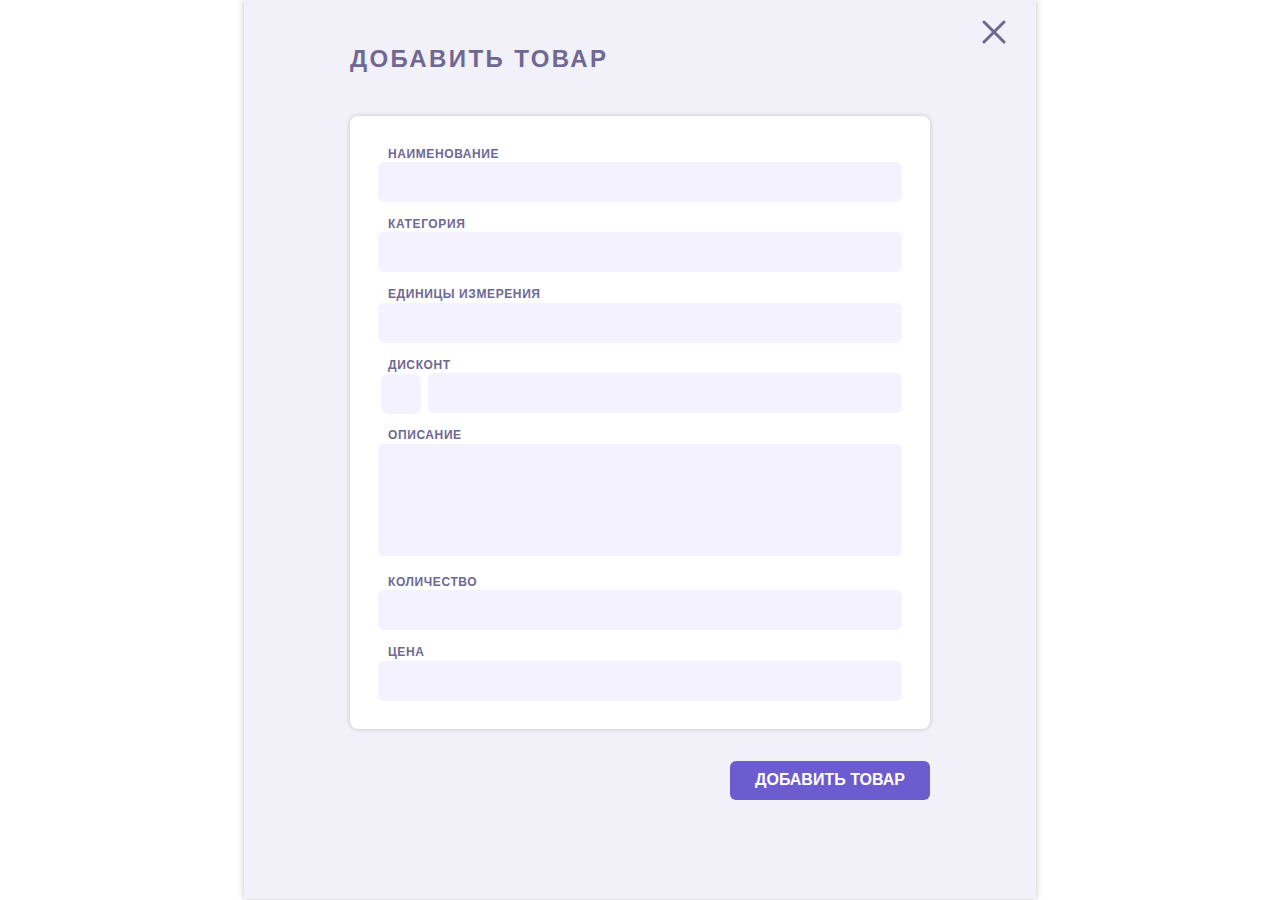
<file: index.html>
<!DOCTYPE html>
<html lang="ru">
<head>
  <meta charset="UTF-8">
  <meta http-equiv="X-UA-Compatible" content="IE=edge">
  <meta name="viewport" content="width=device-width, initial-scale=1.0">
  <link rel="stylesheet" href="css/index.css">
  <title>modal window</title>
</head>

<body>
  <div class="border">
    <button class="cross" aria-label="Закрыть окно">
      <img src="./img/cross.svg" alt="закрыть окно"></button>
    <h1 class="border__title">Добавить ТОВАР</h1>
    <div class="border__card">
      <form action="https://jsonplaceholder.typicode.com/posts"
            method="post" id="test">
            <label class="entry-field" for="name">Наименование</label>
              <input class="custom-input" name="name" type="text" id="name">

            <label class="entry-field" for="category">Категория</label>
              <input class="custom-input" name="category" type="text" id="category">

            <label class="entry-field" for="units">Единицы измерения</label>
              <input class="custom-input" name="units" type="text" id="units">

              <label class="discont" for="discount">дисконт</label>
            <div class="union">
              
              <input type="checkbox" class="checkbox__input" name="checkbox">
                <input class="custom-input-violet" name="checkbox" type="text" id="discount"> 
            </div>
            <label class="entry-field" for="descript">Описание</label>
              <textarea class="description" name="сontent" id="descript" cols="30" rows="10"></textarea>
            <label class="entry-field" for="quantity">Количество</label>
                <input class="custom-input" name="quantity" type="number" id="quantity">
            <label class="entry-field" for="price">Цена</label>
                <input class="custom-input" name="price" type="number" id="price">             
          </form>
    </div>
    <button class="button" form="test" type="submit" value="button">Добавить товар</button>
  </div>
</body>
</html>
</file>
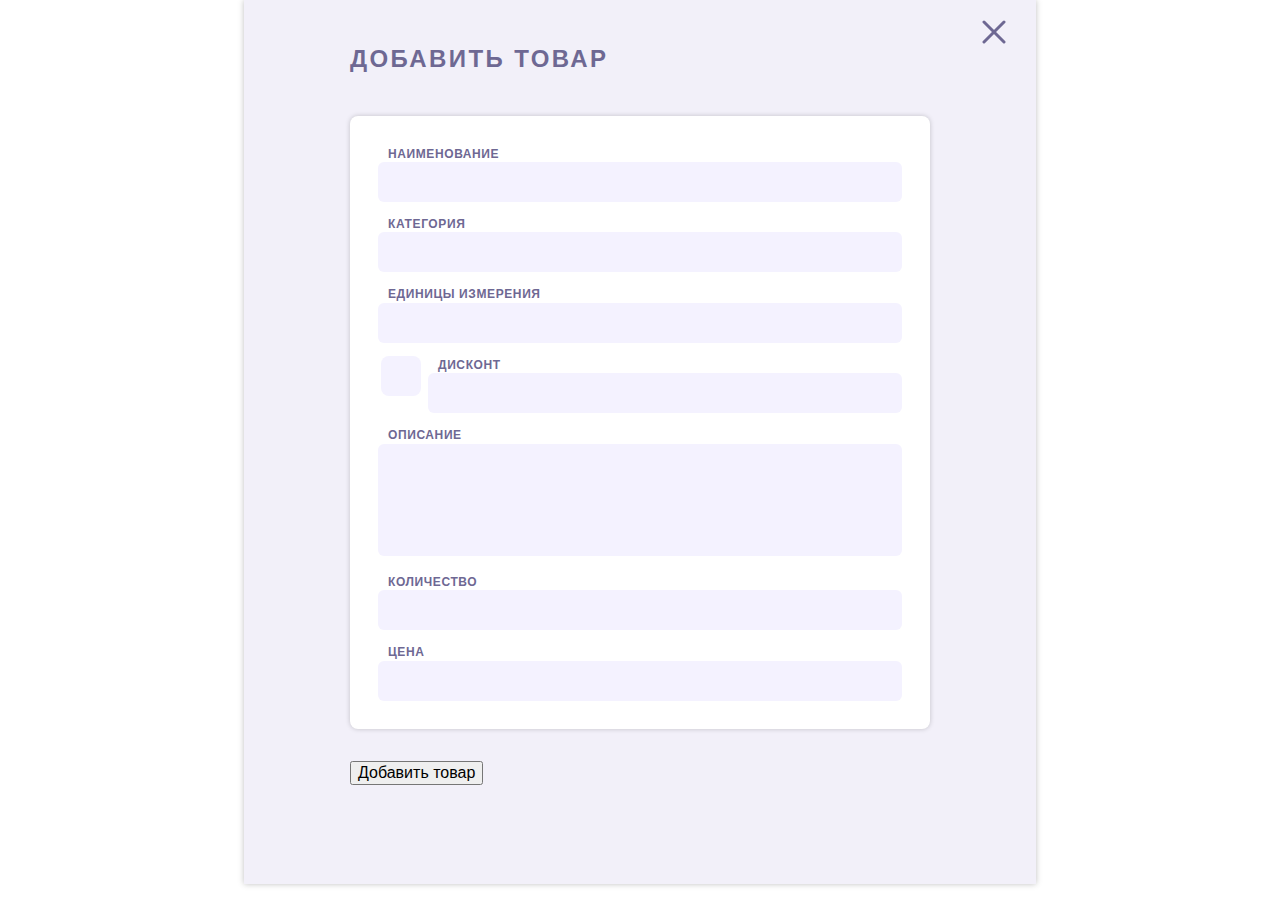
<file: crm.html>
<!DOCTYPE html>
<html lang="ru">
<head>
  <meta charset="UTF-8">
  <meta http-equiv="X-UA-Compatible" content="IE=edge">
  <meta name="viewport" content="width=device-width, initial-scale=1.0">
  <link rel="stylesheet" href="css/index.css">
  <title>modal window</title>
</head>

<body>
  <div class="border">
  <img class="cross" src="./img/cross.svg" alt="иконка крестика-закрыть">
    <h1 class="border__title">Добавить ТОВАР</h1>
    <div class="border__card">
      <form action="https://jsonplaceholder.typicode.com/posts"
            method="post">
            <label class="entry-field" for="name">Наименование</label>
              <input class="custom-input" type="text" id="name">

            <label class="entry-field" for="category">Категория</label>
              <input class="custom-input" type="text" id="category">

            <label class="entry-field" for="units">Единицы измерения</label>
              <input class="custom-input" type="text" id="units">

            <div class="union">
              <label class="discont" for="discount">дисконт</label>
              <input type="checkbox" class="checkbox__input">
                <input class="custom-input-violet" type="text" id="discount"> 
            </div>
            <label class="entry-field" for="descript">Описание</label>
              <textarea class="description" name="" id="descript" cols="30" rows="10"></textarea>
            <label class="entry-field" for="quantity">Количество</label>
                <input class="custom-input" type="number" id="quantity">
            <label class="entry-field" for="price">Цена</label>
                <input class="custom-input" type="number" id="price">             
          </form>
    </div>
    <input class="custom-input-button" type="button" value="Добавить товар">  
  </div>
</body>
</html>
</file>
<file: css/index.css>
@import url(normalize.css);
@import url(global-start-style.css);
@import url(style.css);
@import url(fonts.css);
@import url(form.css);
</file>
